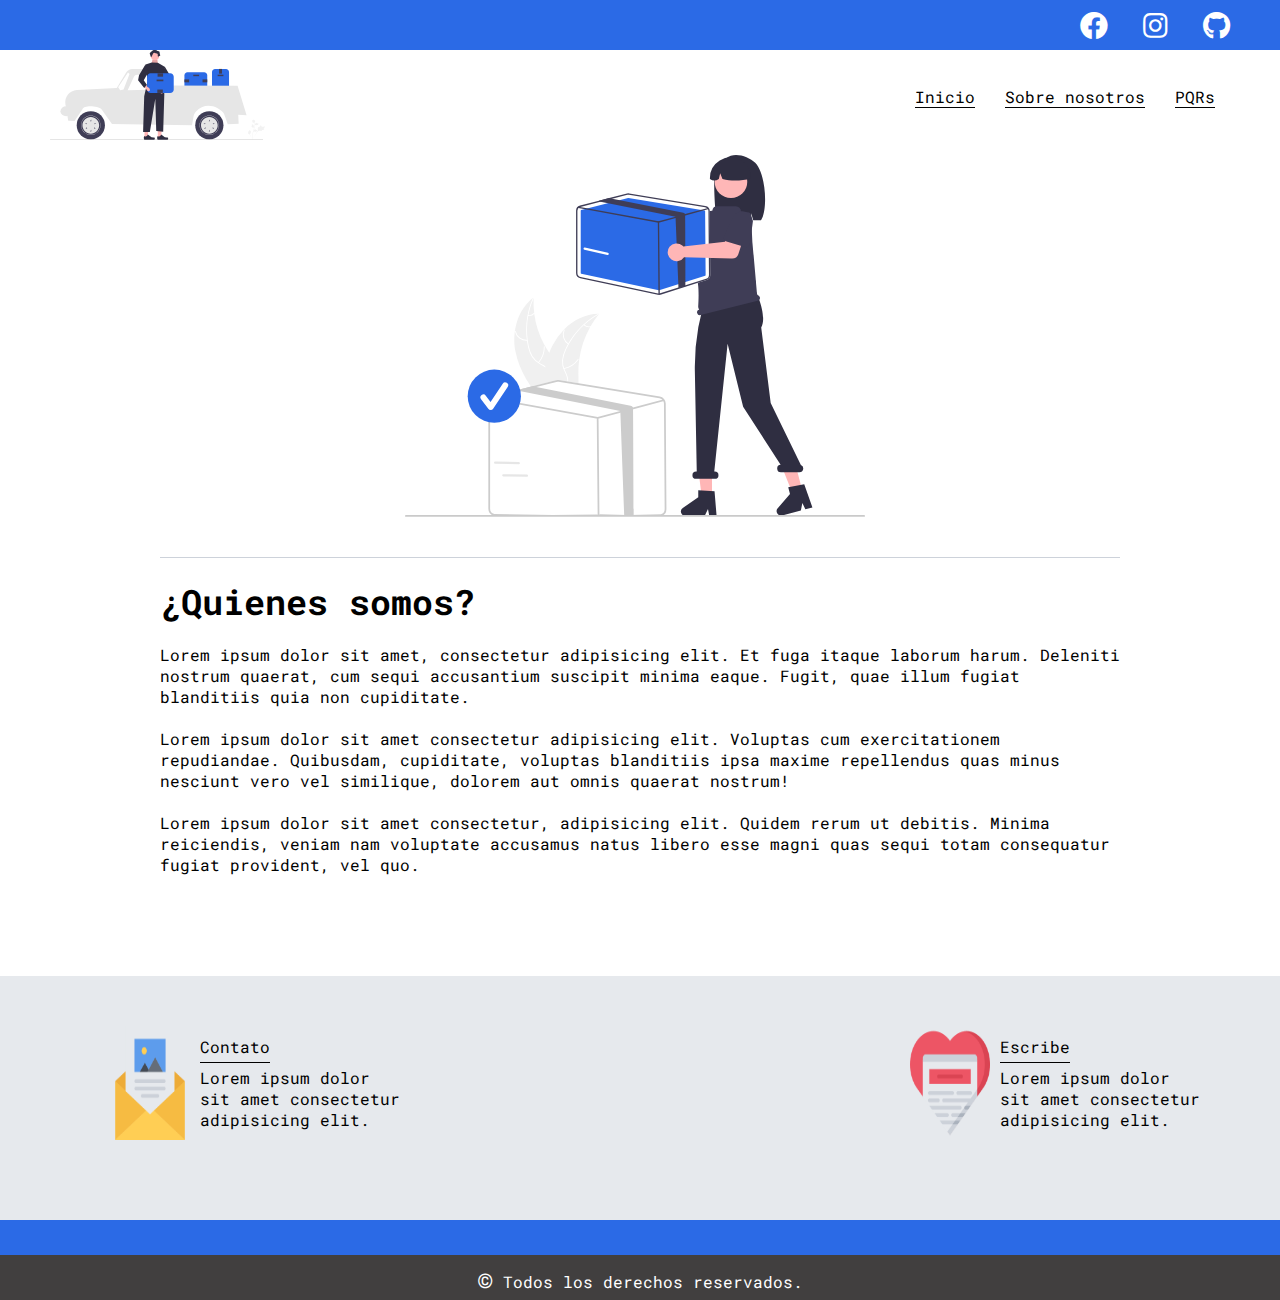
<file: aboutus.html>
<!DOCTYPE html>
<html lang="es">

<head>
  <meta charset="UTF-8">
  <meta http-equiv="X-UA-Compatible" content="IE=edge">
  <meta name="viewport" content="width=device-width, initial-scale=1.0">
  <title>TRANSPORTADORA</title>

  <link rel="stylesheet" href="css/main.css">
  <link rel="stylesheet" href="css/all.min.css">
  <link rel="stylesheet" href="css/media-query.css">
</head>

<body class=>
  <div id="header"></div>

  <main class="main-blog">
    <div class="main-blog__content">
      <img src="img/services.svg" alt="img de blog">
      <article class="blog-content__article">
        <h4></h4>
        <h1>¿Quienes somos?</h1>
        <p>Lorem ipsum dolor sit amet, consectetur adipisicing elit. Et fuga itaque laborum harum. Deleniti nostrum
          quaerat, cum sequi accusantium suscipit minima eaque. Fugit, quae illum fugiat blanditiis quia non cupiditate.
        </p>
        <br>
        <p>Lorem ipsum dolor sit amet consectetur adipisicing elit. Voluptas cum exercitationem repudiandae. Quibusdam,
          cupiditate, voluptas blanditiis ipsa maxime repellendus quas minus nesciunt vero vel similique, dolorem aut
          omnis quaerat nostrum!</p>
        <br>
        <p>Lorem ipsum dolor sit amet consectetur, adipisicing elit. Quidem rerum ut debitis. Minima reiciendis, veniam
          nam voluptate accusamus natus libero esse magni quas sequi totam consequatur fugiat provident, vel quo.</p>
        <br>
      </article>
    </div>
  </main>
  <section class="section-contact">
    <div class="contact">
      <img src="img/013-newsletter.png" alt="">
      <div class="contact-info">
        <a href="">Contato</a>
        <p>Lorem ipsum dolor sit amet consectetur adipisicing elit.</p>
      </div>
    </div>
    <div class="contact">
      <img src="img/006-like.png" alt="">
      <div class="contact-info">
        <a href="">Escribe</a>
        <p>Lorem ipsum dolor sit amet consectetur adipisicing elit.</p>
      </div>
    </div>
  </section>
  <div id="footer"></div>


  <!-- SCRIPTS -->
  <script src="partes/cebecera.js"></script>
  <script src="partes/footer.js"></script>
</body>

</html>
</file>
<file: css/main.css>
/*Roboto Slaf 400, 700
  Roboto 400 500 700 900
  Roboto Mono 400 500 700
*/

@import url("https://fonts.googleapis.com/css2?family=Roboto+Mono:wght@400;500;700&family=Roboto+Slab:wght@400;700&family=Roboto:wght@400;500;700;900&display=swap");

* {
  padding: 0;
  margin: 0;
  box-sizing: border-box;
}

body {
  font-family: "Roboto Mono", sans-serif;
  font-size: 400;
}

.home-body {
  position: fixed;
  top: 0;
  bottom: 0;
  right: 0;
  left: 0;
}

/*     HEADER      */
.header {
  width: 100%;
  height: 140px;
  display: grid;
  grid-template-rows: 1fr 1fr;
}

.social {
  background-color: #2b6ae6;
  width: 100%;
  height: 50px;
  display: grid;
}

.social-icons {
  width: 150px;
  height: auto;
  display: flex;
  align-items: center;
  justify-content: space-between;
  justify-self: end;
  margin-right: 50px;
}

.social-icons a {
  color: #fff;
  font-size: 28px;
}

.social-icons a:hover {
  color: #616161;
}

.nav {
  display: grid;
  grid-template-columns: 1fr 1fr;
  height: 90px;
  /* border-bottom: 1px solid #616161; */
}

.nav-logo {
  /* width: 220px; */
  margin-left: 50px;
  display: flex;
  align-items: center;
}

.nav-logo img {
  width: 215px;
}

.nav-link {
  display: flex;
  align-items: center;
  justify-content: flex-end;
  margin-right: 50px;
}

.nav-link a {
  text-decoration: none;
  color: #000;
  border-bottom: 1px solid #000;
  margin: 0 15px;
}

.nav-link a:hover {
  color: #2b6ae6;
  border-bottom: 1px solid #2b6ae6;
}

/*      MAIN DEL HOME      */
.home-main {
  display: grid;
  grid-template-columns: 1fr 4fr 1fr;
  height: 100%;
  background: rgb(66, 65, 65) url("../img/background.svg");
  background-position: center;
  background-repeat: no-repeat;
  background-size: auto;
}

.main-container {
  display: grid;
  grid-column: 2;
  justify-items: center;
  height: 350px;
  margin-top: 90px;
}

.main-container__text {
  text-align: center;
  font-size: 30px;
  font-weight: 700;
  letter-spacing: 5px;
  color: #fff;
}

.main-container__link {
  background-color: #2b6ae6;
  display: inline-block;
  padding: 10px 20px;
  text-decoration: none;
  color: #fff;
  font-weight: 700;
  font-size: 18px;
  height: 45px;
}

.main-container__link:hover {
  background-color: #616161;
}

/* PAGINA DE BLOGS */

.blogs-main {
  display: grid;
}

.news {
  background-color: #e6e9ed;
  padding: 10px 80px 40px;
}

.news-content {
  display: grid;
  grid-template-columns: 2fr 1fr;
  align-items: center;
  justify-content: space-evenly;
}

.news-content img {
  grid-column: 1;
  width: 90%;
  display: inline-block;
  margin-top: 50px;
}

.news-info {
  grid-column: 2;
  width: 500px;
}

.text-area {
  resize: none;
}

.news-info h2 {
  margin-top: 20px;
  text-align: center;
}

.news-info form {
  margin: 30px 10px 30px 0;
  padding: 20px;
  display: grid;
  border: 1px solid #0845c1;
  border-radius: 5px;
}

.news-info input,
label {
  margin: 5px 0;
}

.news-info option,
label {
  margin: 5px 0;
}

.news-info textarea,
label {
  margin: 5px 0;
}

/*      BOTON DE BLOGS      */
.blogs-btn {
  text-decoration: none;
  color: #000;
  border: 1px solid #0c59f2;
  padding: 10px 15px;
  font-size: 14px;
}

/*      FOOTER      */
footer {
  width: 100%;
  height: 80px;
  background-color: #413f3f;
  border-top: 35px solid #2b6ae6;
  display: flex;
  align-items: center;
  justify-content: center;
}

footer p {
  color: #fff;
  text-align: center;
}

footer b {
  font-size: 27px;
}

/*      BLOG      */

.main-blog {
  padding: 0 80px 40px;
}

.main-blog__content {
  display: grid;
  justify-items: center;
  justify-content: center;
}

.main-blog__content img {
  display: inline-block;
  padding: 15px 50px 0 40px;
  width: 550px;
}

.blog-content__article {
  padding: 0 80px 40px;
}

.blog-content__article h4 {
  border-bottom: 1px solid #cdd2da;
  padding: 20px 0;
}

.blog-content__article h1 {
  margin: 20px 0;
  font-size: 35px;
}

/*     SECCION DE CONTACTO      */

.section-contact {
  width: 100%;
  background-color: #e6e9ed;
  display: flex;
  justify-content: space-between;
  padding: 20px 80px 50px;
}

.contact {
  display: flex;
  margin: 20px 0 20px 20px;
}

.contact img {
  width: 100px;
  display: inline-block;
  padding: 10px;
}

.contact-info {
  padding: 20px 0;
  width: 200px;
}

.contact-info a {
  text-decoration: none;
  color: #000;
  border-bottom: 1px solid #000;
  padding-bottom: 5px;
}

.contact-info p {
  margin-top: 10px;
}

/* MODAL */
input {
  margin: 5px;
}

.modal-container {
  opacity: 0;
  visibility: hidden;
  color: #2b6ae6;
  position: fixed;
  z-index: 1000;
  width: 100%;
  height: 100vh;
  top: 0;
  left: 0;
  background: rgb(0, 0, 0, 0.5);
  display: flex;
  justify-content: center;
  align-items: center;
}

.modal {
  width: 40%;
  height: 60%;
  background: #fff;
  border-radius: 10px;
  text-align: center;
  display: flex;
  flex-direction: column;
  justify-content: space-evenly;
  align-items: center;
  position: relative;
  transition: transform 1s;
  transform: translateY(0%);
  overflow: hidden;
}

.close {
  position: absolute;
  top: 5px;
  right: 5px;
  display: inline-block;
  width: 25px;
  height: 25px;
  background: #c44a4a;
  color: #fff;
  line-height: 25px;
  cursor: pointer;
  border-radius: 50%;
}

.modal-close {
  transform: translateY(-200%);
}

.modal img {
  height: 45%;
}

.contentFormContection {
  width: 300px;
  height: 20%;
  background: white;
  display: flex;
  flex-direction: column;
  justify-content: center;
  align-items: center;
  position: static;
}

.text {
  width: 300px;
  padding-left: 10px;
  border: none;
  border-bottom: 1px solid rgba(0, 0, 0, 0.151);
  margin-bottom: 15px;
  outline: none;
  color: #000;
}

.boton {
  width: 100px;
  padding: 10px;
  background: #2b6ae6;
  border-radius: 10px;
  border: none;
  color: #fff;
}

.boton:hover {
  background: #616161;
  transition: all 0.5s ease;
}

/* Boton WhatsApp */
.btnconta a {
  font-size: 60px;
  text-decoration: none;
  color: #0c59f2;
}

.btnconta {
  margin-top: 450px;
  margin-left: 140px;
  width: 60px;
  height: 60px;
  border-radius: 16px;
  cursor: pointer;
  position: relative;
  z-index: 1;
}

.main-container__link {
  border-radius: 5px;
}
</file>
<file: css/media-query.css>
@media screen and (max-width: 1060px) {
  .posts {
    padding: 20px;
  }
}
@media screen and (max-width: 970px) {
  .news {
    padding: 20px;
  }

  .news-content img {
    visibility: collapse;
  }

  .news-info {
    margin: 0px 70px;
  }

  .posts-blog {
    max-width: 45%;
  }

  /*Página de Blog*/
  .main-blog {
    padding: 20px;
  }
  .main-blog__content img {
    padding: 0;
  }
  .blog-content__article {
    padding: 0;
  }

  .section-contact {
    padding: 20px;
  }
  .contact {
    display: grid;
    margin: 0px;
  }

  /*Página de Perfil*/
  .profile {
    padding: 20px;
  }

  .profile-img img {
    width: 90%;
  }

  .projects-container {
    padding: 20px;
  }
  .project {
    max-width: 45%;
    text-align: center;
  }
}

@media screen and (max-width: 500px) {
  /*Pagina de Inicio */
  .social-icons {
    width: 100%;
    padding: 0 5px 0;
    margin: 0;
  }
  .nav-logo {
    display: flex;
    align-items: center;
  }
  .nav-logo,
  .nav-link {
    margin-right: 10px;
    margin-left: 10px;
  }
  .nav-logo img {
    width: 150px;
  }

  .main-container__text {
    font-size: 25px;
  }

  /*Página de BLOGS */
  .blogs-main {
    padding: 0;
  }
  .news {
    width: 100%;
    padding: 10px;
  }
  .news-content {
    grid-template-columns: auto;
    grid-template-rows: auto auto auto;
  }
  .news-content img {
    grid-row: 2;
  }
  .news-content .news-info {
    grid-row: 3;
    grid-column: 1;
  }
  .posts {
    width: 100%;
    padding: 10px;
  }
  .posts-blog {
    max-width: 100%;
  }

  /*Página de Blog*/
  .main-blog {
    padding: 10px;
  }
  .main-blog__content img {
    padding: 0;
  }
  .blog-content__article {
    padding: 0;
  }

  .section-contact {
    padding: 10px;
    display: grid;
  }
  .contact {
    display: grid;
    margin: 0px;
  }

  /*Página de Perfil*/
  .profile {
    padding: 10px;
    display: grid;
  }

  .profile-img img {
    width: 100%;
  }

  .projects-container {
    padding: 10px;
  }
  .project {
    padding: 0;
    max-width: 100%;
    text-align: center;
  }
}
</file>
